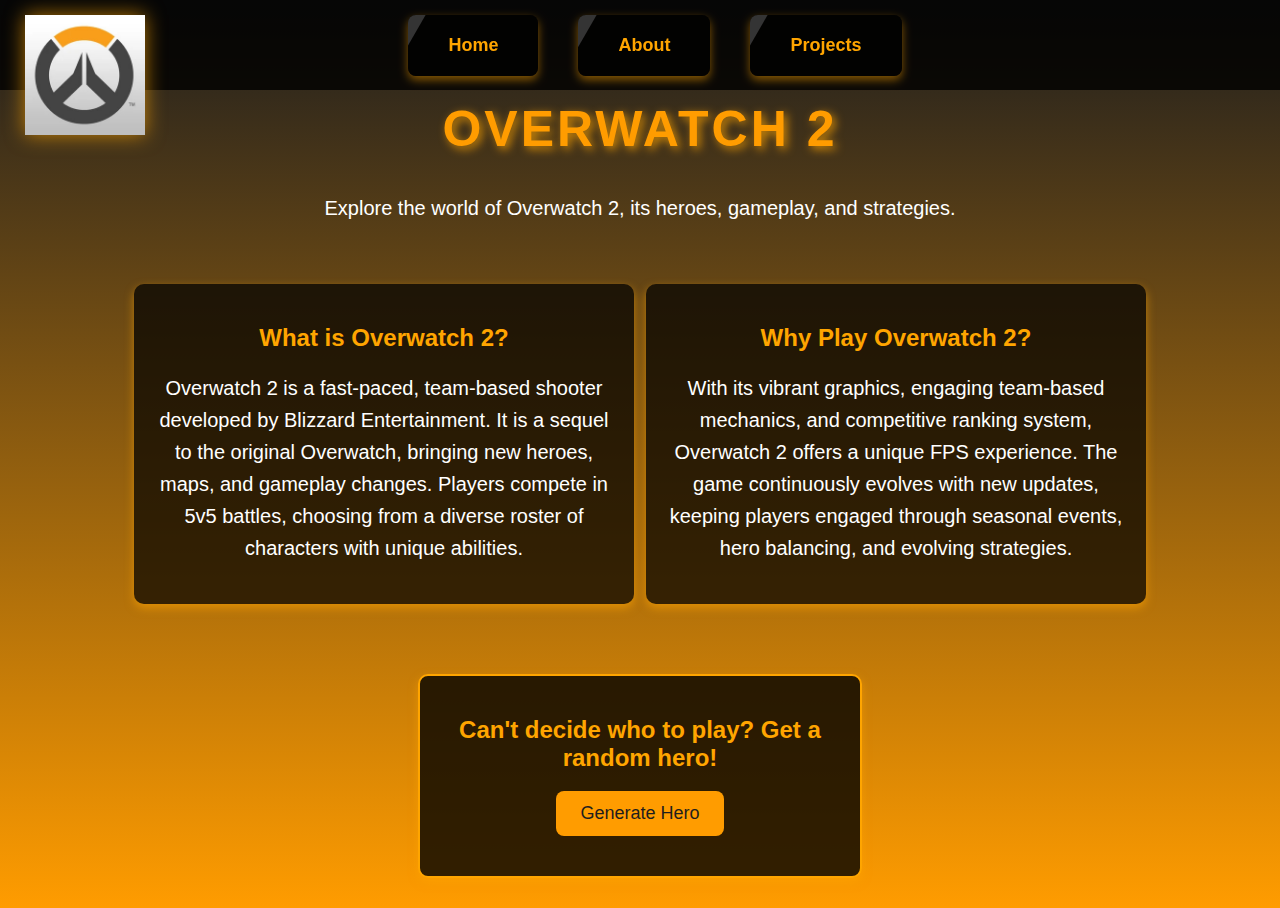
<file: index.html>
<!DOCTYPE html>
<head>
    <meta charset="UTF-8">
    <meta name="viewport" content="width=device-width, initial-scale=1.0">
    <title>Overwatch 2 Mini Website</title>
    <link rel="stylesheet" href="style.css">
    <script defer src="script.js"></script>
</head>

<body>
    <nav>
        <ul>
            <li><a href="index.html">Home</a></li>
            <li><a href="about.html">About</a></li>
            <li><a href="projects.html">Projects</a></li>
			<img id="overwatch-logo" src="overwatch_light.jpg">
        </ul>
    </nav>
	
    <header>
        <h1>Overwatch 2</h1>
        <p>Explore the world of Overwatch 2, its heroes, gameplay, and strategies.</p>
    </header>
	
	<section class="info">
		<div>
			<h2>What is Overwatch 2?</h2>
			<p>Overwatch 2 is a fast-paced, team-based shooter developed by Blizzard Entertainment. It is a sequel to the original Overwatch, bringing new heroes, maps, and gameplay changes. Players compete in 5v5 battles, choosing from a diverse roster of characters with unique abilities.</p>
		</div>
		
		<div>
			<h2>Why Play Overwatch 2?</h2>
			<p>With its vibrant graphics, engaging team-based mechanics, and competitive ranking system, Overwatch 2 offers a unique FPS experience. The game continuously evolves with new updates, keeping players engaged through seasonal events, hero balancing, and evolving strategies.</p>
		</div>
    </section>
	
	<section class="random-hero">
		<h2>Can't decide who to play? Get a random hero!</h2>
		<button id="random-hero-btn">Generate Hero</button>
		<p id="random-hero"></p>
	</section>

</body>
</html>
</file>
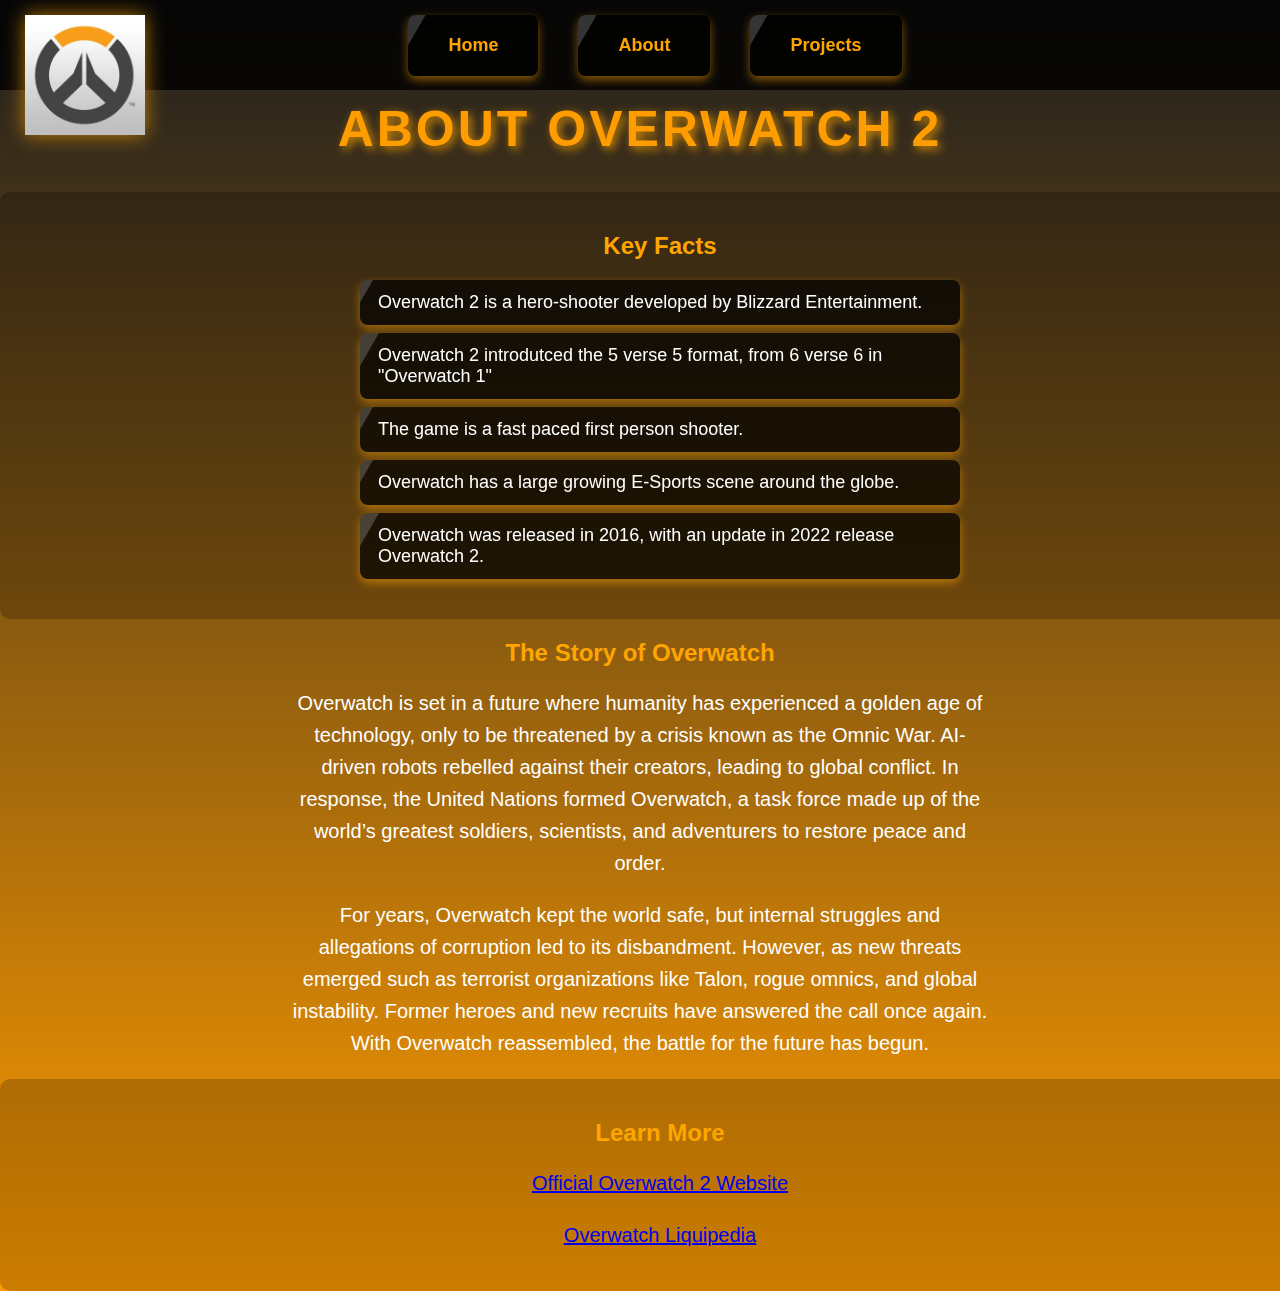
<file: about.html>
<!DOCTYPE html>
<html lang="en">
<head>
    <meta charset="UTF-8">
    <meta name="viewport" content="width=device-width, initial-scale=1.0">
    <title>About Overwatch 2</title>
    <link rel="stylesheet" href="style.css">
    <script defer src="script.js"></script>
</head>

<body>
    <nav>
        <ul>
            <li><a href="index.html">Home</a></li>
            <li><a href="about.html">About</a></li>
            <li><a href="projects.html">Projects</a></li>
			<img id="overwatch-logo" src="overwatch_light.jpg">
        </ul>
    </nav>
	
    <header>
        <h1>About Overwatch 2</h1>
    </header>
	
    <section class="facts">
        <div>
            <h2>Key Facts</h2>
            <ul>
                <li>Overwatch 2 is a hero-shooter developed by Blizzard Entertainment.</li>
                <li>Overwatch 2 introdutced the 5 verse 5 format, from 6 verse 6 in "Overwatch 1"</li>
                <li>The game is a fast paced first person shooter.</li>
                <li>Overwatch has a large growing E-Sports scene around the globe.</li>
                <li>Overwatch was released in 2016, with an update in 2022 release Overwatch 2.</li>
            </ul>
        </div>
	</section>
	
	<section class="story">
		<h2>The Story of Overwatch</h2>
		
		<p>Overwatch is set in a future where humanity has experienced a golden age of technology, only to be threatened by a crisis known as the Omnic War. AI-driven robots rebelled against their creators, leading to global conflict. In response, the United Nations formed Overwatch, a task force made up of the world’s greatest soldiers, scientists, and adventurers to restore peace and order.</p>

		<p>For years, Overwatch kept the world safe, but internal struggles and allegations of corruption led to its disbandment. However, as new threats emerged such as terrorist organizations like Talon, rogue omnics, and global instability. Former heroes and new recruits have answered the call once again. With Overwatch reassembled, the battle for the future has begun.</p>

	</section>

	
	<section class="links">
        <div>
            <h2>Learn More</h2>
            <p><a href="https://overwatch.blizzard.com/" target="_blank">Official Overwatch 2 Website</a></p>
            <p><a href="https://liquipedia.net/overwatch/" target="_blank">Overwatch Liquipedia</a></p>
        </div>
	</section>
    
</body>
</html>
</file>
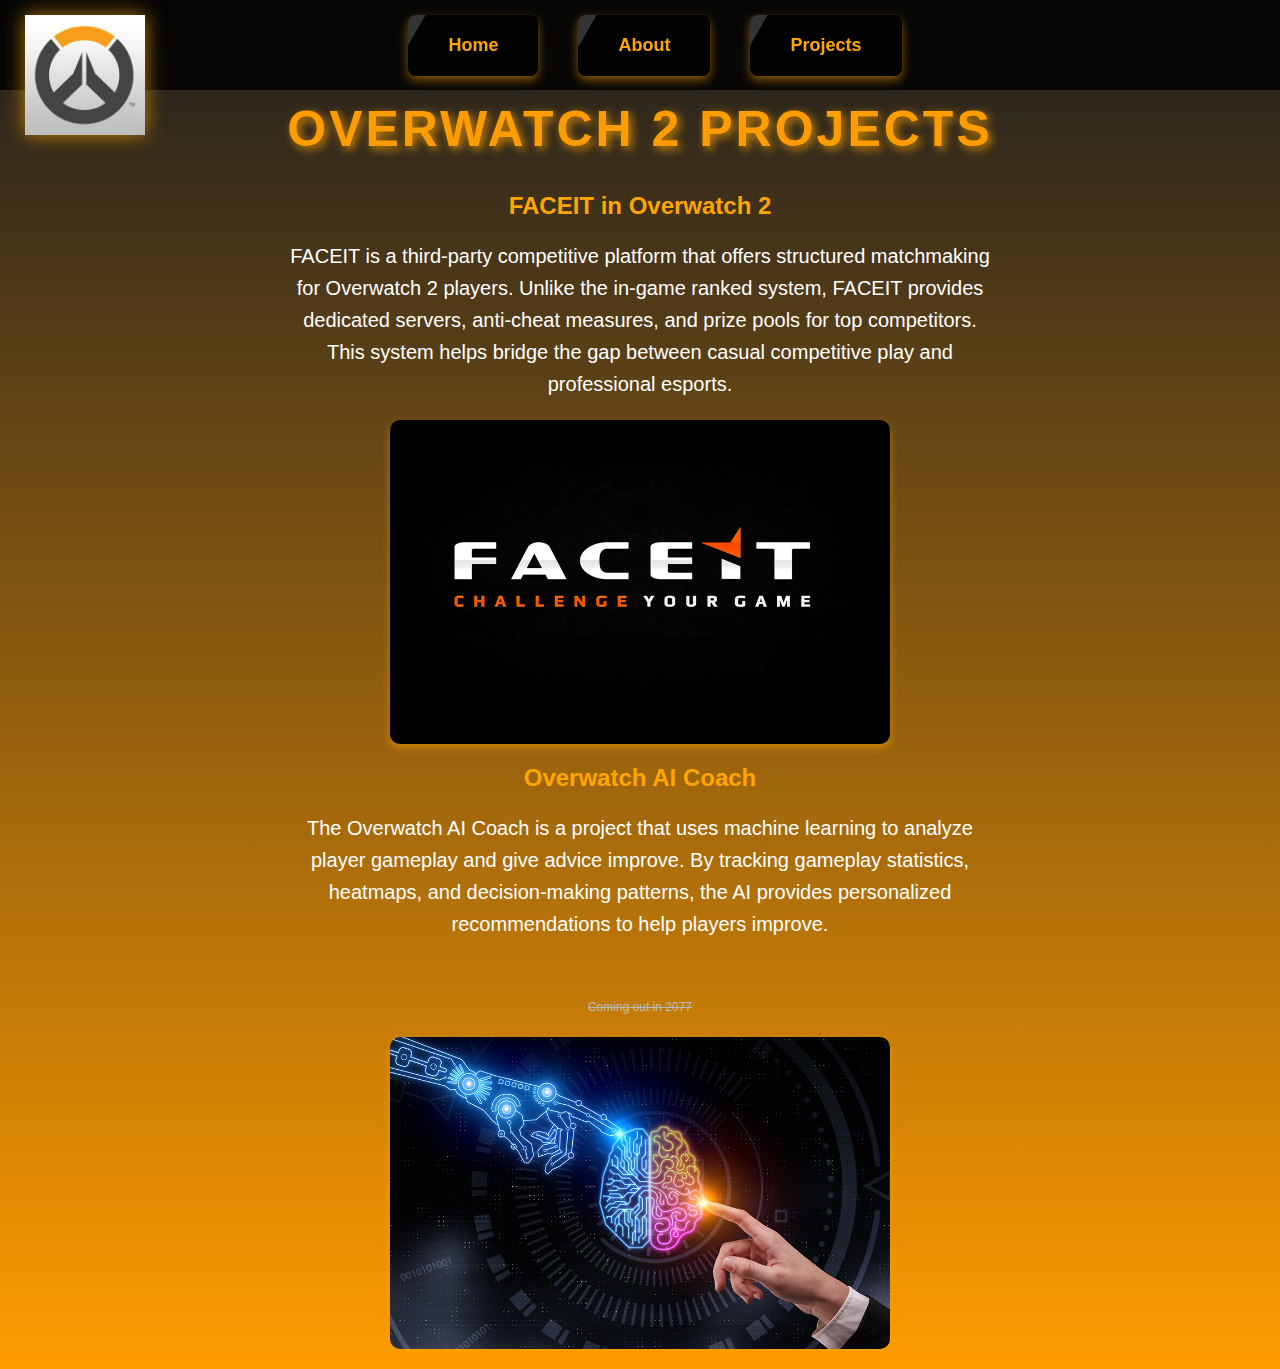
<file: projects.html>
<!DOCTYPE html>
<html lang="en">
<head>
    <meta charset="UTF-8">
    <meta name="viewport" content="width=device-width, initial-scale=1.0">
    <title>Overwatch 2 Projects</title>
    <link rel="stylesheet" href="style.css">
    <script defer src="script.js"></script>
</head>
<body>
    <nav>
        <ul>
            <li><a href="index.html">Home</a></li>
            <li><a href="about.html">About</a></li>
            <li><a href="projects.html">Projects</a></li>
			<img id="overwatch-logo" src="overwatch_light.jpg">
        </ul>
    </nav>
	
    <header>
        <h1>Overwatch 2 Projects</h1>
    </header>
	
	<section>
		<h2>FACEIT in Overwatch 2</h2>
		<p>FACEIT is a third-party competitive platform that offers structured matchmaking for Overwatch 2 players. Unlike the in-game ranked system, FACEIT provides dedicated servers, anti-cheat measures, and prize pools for top competitors. This system helps bridge the gap between casual competitive play and professional esports.</p>
		<img src="faceit_logo.jpg" id="faceit">
	</section>

	<section>
		<h2>Overwatch AI Coach</h2>
		<p>The Overwatch AI Coach is a project that uses machine learning to analyze player gameplay and give advice improve. By tracking gameplay statistics, heatmaps, and decision-making patterns, the AI provides personalized recommendations to help players improve.</p>
		<br>
		<p id="crossout-small">Coming out in 2077</p>
		<img src="ai_coach.jpg" id="AI">
	</section>

</body>
</html>
</file>
<file: style.css>
body {
    font-family: sans-serif;
    background: linear-gradient(to bottom, #1e1e1e, #ff9c00);
    color: #ffffff;
    text-align: center;
    margin: 0;
    padding: 0;
}

nav {
    background-color: rgba(0, 0, 0, 0.8);
    padding: 15px;
    position: fixed;
    width: 100%;
    top: 0;
    left: 0;
    display: flex;
    justify-content: center;
    align-items: center;
    height: 60px; 
}

nav ul {
    display: flex;
	padding: 10px 20px;
    justify-content: center;
    list-style: none;
    padding: 0;
    margin: 0;
}

nav ul li {
    margin: 0 20px;
	display: inline-block;
    padding: 10px 20px; 
    border-radius: 8px;
    transition: background-color 0.3s ease-in-out;
}

nav ul li a {
	display: block;
	padding: 10px 20px;
    color: #ffa500;
    text-decoration: none;
    font-size: 18px;
    font-weight: bold;
    transition: color 0.3s ease-in-out;
}

nav ul li a:hover {
    color: #ffffff;
}

header {
    margin-top: 100px;
    text-align: center;
    animation: fadeIn 1.5s ease-in-out;
}

h1 {
    font-size: 50px;
    text-transform: uppercase;
    color: #ff9c00;
    text-shadow: 3px 3px 10px rgba(255, 165, 0, 0.8);
    letter-spacing: 3px;
    animation: glowingText 2s infinite alternate;
}

h2 {
    font-size: 24px;
    color: #ffa500;
    margin-top: 20px;
}
	

p {
    font-size: 20px;
    max-width: 700px;
    margin: 20px auto;
    line-height: 1.6;
    color: #ffffff;
}

ul {
    list-style-type: none;
    padding: 0;
    margin: 20px auto;
    max-width: 600px;
    text-align: left;
}

ul li {
    background: rgba(0, 0, 0, 0.7);
    color: #fff;
    padding: 12px 18px;
    margin: 8px 0;
    border-radius: 8px;
    box-shadow: 0 4px 10px rgba(255, 165, 0, 0.5);
    font-size: 18px;
    transition: transform 0.3s ease-in-out, background-color 0.3s ease-in-out, box-shadow 0.3s ease-in-out;
    position: relative;
    overflow: hidden;
}

ul li:hover {
    background: linear-gradient(to right, #ff9c00, #ffcc00);
    color: #1e1e1e;
    transform: scale(1.05);
    box-shadow: 0 6px 15px rgba(255, 165, 0, 0.7);
}

ul li::before {
    content: "";
    position: absolute;
    top: 0;
    left: -100%;
    width: 100%;
    height: 100%;
    background: rgba(255, 255, 255, 0.2);
    transform: skewX(-30deg);
    transition: left 0.5s ease-in-out;
}

ul li:hover::before {
    left: 100%;
}

ul li::marker {
    color: #ffa500;
    font-size: 20px;
    transition: color 0.3s ease-in-out;
}

ul li:hover::marker {
    color: #000;
}


#overwatch-logo {
    position: absolute;
    top: 15px;
    left: 25px;
    width: 120px;
    transition: transform 0.3s ease-in-out, filter 0.3s ease-in-out;
    filter: drop-shadow(0 0 10px rgba(255, 165, 0, 0.7));
    cursor: pointer;
}

#overwatch-logo:hover {
    transform: scale(1.1);
    filter: drop-shadow(0 0 20px rgba(255, 165, 0, 1));
}
.info {
    display: flex;
    justify-content: space-around;
    flex-wrap: wrap;
    padding: 40px 10%;
}

.info div {
    width: 45%;
    background: rgba(0, 0, 0, 0.7);
    padding: 20px;
    border-radius: 10px;
    box-shadow: 0 4px 10px rgba(255, 165, 0, 0.6);
    transition: transform 0.3s ease-in-out;
}

.info div:hover {
    transform: scale(1.05);
}

.facts, .links {
    width: 100%;
    background: rgba(0, 0, 0, 0.2);
    padding: 20px;
    border-radius: 10px;
    transition: transform 0.3s ease-in-out;
}

.facts:hover, .links:hover {
    transform: scale(1.05);
}


@keyframes fadeIn {
    from {
        opacity: 0;
        transform: translateY(-20px);
    }
    to {
        opacity: 1;
        transform: translateY(0);
    }
}

@keyframes glowingText {
    from {
        text-shadow: 3px 3px 10px rgba(255, 165, 0, 0.8);
    }
    to {
        text-shadow: 3px 3px 20px rgba(255, 165, 0, 1);
    }
}


#faceit, #AI {
    width: 100%;
    max-width: 500px;
    height: auto;
    display: block;
    margin: 20px auto;
    border-radius: 10px;
    box-shadow: 0 4px 8px rgba(255, 165, 0, 0.5);
    transition: transform 0.3s ease-in-out;
}

#faceit:hover, #AI:hover {
    transform: scale(1.05);
}

#crossout-small {
    font-size: 12px;
    text-decoration: line-through;
    color: #bbb;
}

.random-hero {
    text-align: center;
    margin: 30px auto;
    padding: 20px;
    background: rgba(0, 0, 0, 0.8); /* Darker background */
    border-radius: 10px;
    box-shadow: 0 4px 10px rgba(255, 165, 0, 0.5);
    max-width: 400px; /* Keeps it centered and boxed */
    border: 2px solid #ffa500;
}

#random-hero-btn {
    background-color: #ff9c00;
    color: #1e1e1e;
    font-size: 18px;
    padding: 12px 24px;
    border: none;
    border-radius: 8px;
    cursor: pointer;
    transition: background 0.3s ease-in-out, transform 0.2s ease-in-out;
}

#random-hero-btn:hover {
    background-color: #ffcc00;
    transform: scale(1.05);
}

#random-hero {
    font-size: 22px;
    font-weight: bold;
    margin-top: 15px;
    color: #ffa500;
}
</file>
